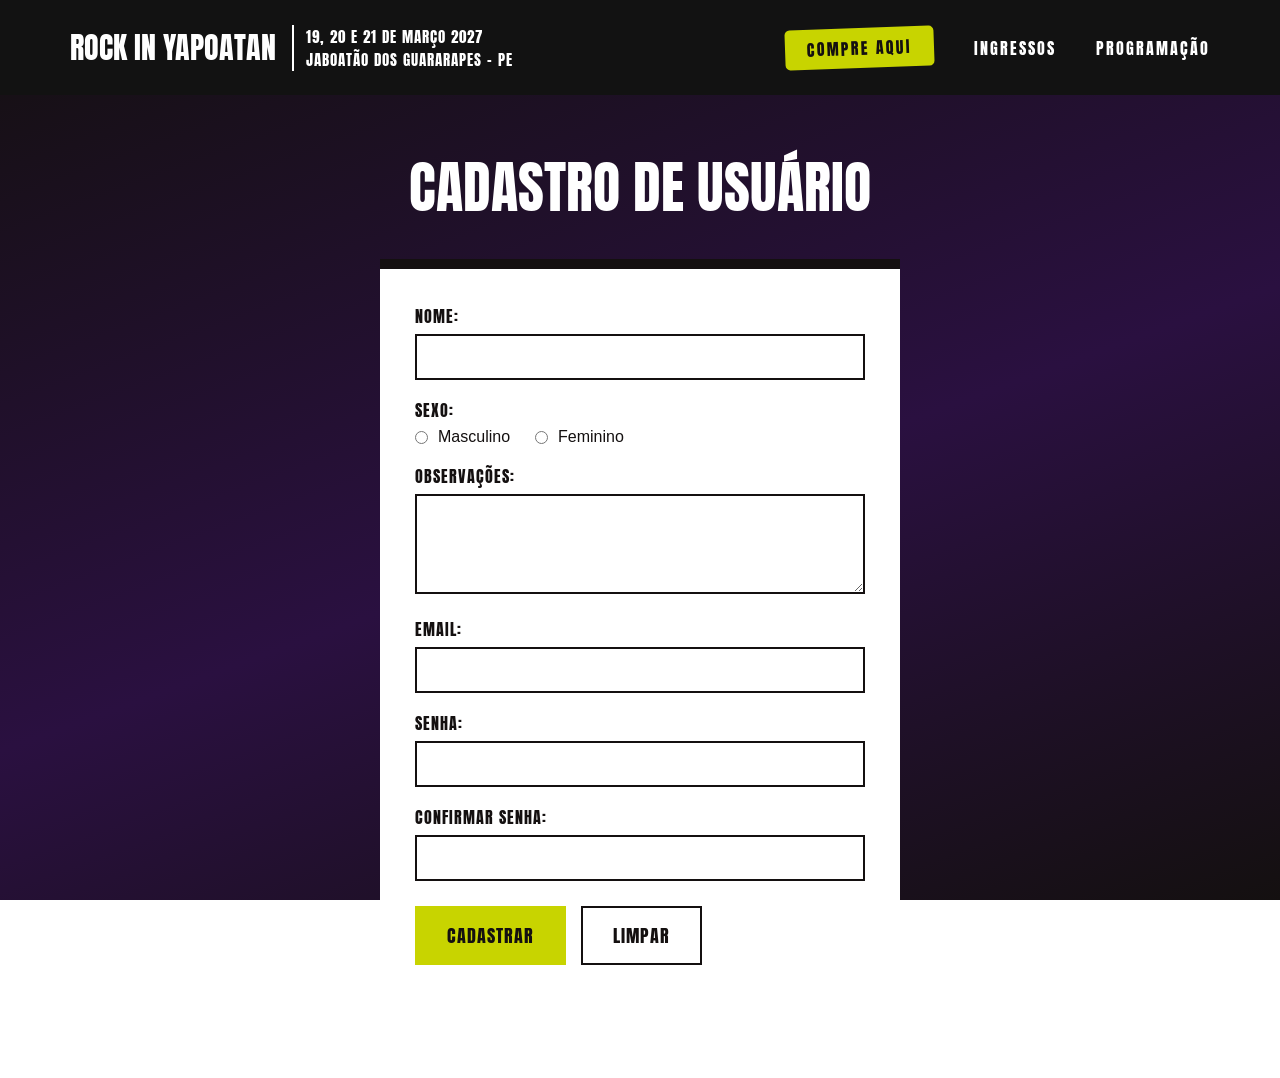
<file: formulario.html>
<!DOCTYPE html>
<html lang="pt-BR">
<head>
    <meta charset="UTF-8">
    <meta name="viewport" content="width=device-width, initial-scale=1.0">
    <title>Cadastro - Rock in Yapoatan</title>
    <link rel="stylesheet" href="style.css">
</head>
<body>

    <header>
        <div class="esquerda">
            <h1><a href="index.html">Rock in Yapoatan</a></h1>
            <div class="info">
                <h2>19, 20 e 21 de Março 2027</h2>
                <p>Jaboatão dos Guararapes - PE</p>
            </div>
        </div>

        <nav>
            <a href="#" class="compre">Compre aqui</a>
            <a href="#">Ingressos</a>
            <a href="programacao.html">Programação</a>
        </nav>
    </header>

    <h2 class="titulos">Cadastro de Usuário</h2>

    <form action="index.html" method="get" onsubmit="alert('Cadastro realizado com sucesso!')" class="forms">

        <div>
            <label for="idNome">Nome:</label>
            <input type="text" name="nome" id="idNome" required>
        </div>

        <div>
            <label>Sexo:</label>

            <div class="sexo">
                <input type="radio" id="idMasculino" name="sexo" value="masculino">
                <label for="idMasculino">Masculino</label>

                <input type="radio" id="idFeminino" name="sexo" value="feminino">
                <label for="idFeminino">Feminino</label>
            </div>
        </div>

        <div>
            <label for="idObs">Observações:</label>
            <textarea name="observacoes" rows="4" id="idObs"></textarea>
        </div>

        <div>
            <label for="idEmail">Email:</label>
            <input type="email" name="email" id="idEmail" required>
        </div>

        <div>
            <label for="idSenha">Senha:</label>
            <input type="password" name="senha" id="idSenha" required>
        </div>

        <div>
            <label for="idConfirm">Confirmar senha:</label>
            <input type="password" name="confirmar_senha" id="idConfirm" required>
        </div>

        <div class="botForm">
            <button type="submit">Cadastrar</button>
            <button type="reset">Limpar</button>
        </div>

    </form>

</body>
</html>
</file>
<file: style.css>
@import url("https://fonts.googleapis.com/css2?family=Anton&display=swap");

* {
    margin: 0;
    padding: 0;
    box-sizing: border-box;
}

body {
    font-family: "Anton", sans-serif;
    background-color: #121212;
    color: #F5F5F5;
    background: linear-gradient(160deg, #141010 0%, #2a1040 55%, #141010 100%);
    background-attachment: fixed;
    color: #fff;
    
}

header {
    background-color: #121212;
    display: flex;
    align-items: center;
    justify-content: space-between;
    height: 95px;
    padding: 0 70px;
    font-family: "Anton", sans-serif;
    text-transform: uppercase;
    position: sticky;
    top: 0;
    z-index: 100;
}

.esquerda {
    display: flex;
    align-items: center;
    gap: 16px;
}

.esquerda h1 {
    color: #fff;
    font-size: 30px;
    margin: 0;
    font-weight: normal;
}

.esquerda h1 a {
    color: #ffffff;
    text-decoration: none;
}

.esquerda h1 a:hover {
    color: #c8d400;
}

.esquerda h1 a {
    color: #ffffff;
    text-decoration: none;
}

.esquerda h1 a:hover {
    color: #c8d400;
}

.info {
    border-left: 2px solid #fff;
    padding-left: 12px;
}

.info h2,
.info p {
    margin: 0;
    font-size: 15px;
    font-weight: normal;
    letter-spacing: 1px;
    color: #fff;
}

nav {
    display: flex;
    align-items: center;
    gap: 40px;
}

nav a {
    color: #fff;
    text-decoration: none;
    font-size: 16px;
    letter-spacing: 2px;
}

nav a:hover {
    transform: rotate(-2deg) scale(1.06);
}

nav a.compre {
    background-color: #c8d400;
    color: #141010;
    padding: 8px 22px;
    transform: rotate(-2deg);
    border-radius: 5px;
}

nav a.compre:hover {
    background-color: #e3f000;
    transform: rotate(-2deg) scale(1.06);
}

#poster_index {
    display: flex;
    justify-content: flex-end;
    padding-right: 100px;
}

h1, h2, h3 {
    font-weight: normal;
}

.hero {
    display: flex;
    align-items: center;
    justify-content: center;
    gap: 60px;
    min-height: 700px;
    padding: 40px 70px;
}

.hero-texto {
    max-width: 650px;
}

.hero-texto h2 {
    font-family: "Anton", sans-serif;
    font-size: 60px;
    line-height: 1;
    text-transform: uppercase;
    margin-bottom: 25px;
}

.hero-texto p {
    font-size: 26px;
    margin-bottom: 10px;
}

.hero-poster img {
    width: 500px;
    max-width: 100%;
    display: block;
    margin-bottom: 20px;
}

.botao_index {
    display: inline-block;
    background-color: #c8d400;
    color: #141010;
    font-family: "Anton", sans-serif;
    font-size: 22px;
    letter-spacing: 2px;
    text-transform: uppercase;
    text-decoration: none;
    padding: 22px 60px;
    transform: rotate(-2deg);
    clip-path: polygon(
    0% 18%, 3% 6%, 12% 12%, 25% 2%, 40% 10%, 55% 0%,
    70% 8%, 85% 2%, 97% 10%, 100% 30%, 98% 55%, 100% 80%,
    94% 95%, 80% 90%, 65% 100%, 50% 92%, 35% 100%, 20% 93%,
    8% 100%, 2% 85%, 0% 60%
    );
    transition: transform 0.2s, background-color 0.2s;
    margin-top: 20px;
}

.botao_index:hover {
    background-color: #e3f000;
    transform: rotate(-2deg) scale(1.06);
    
}

.compartilhar {
    display: inline-block;
    background-color: #c8d400;
    color: #141010;
    font-family: "Anton", sans-serif;
    font-size: 18px;
    letter-spacing: 2px;
    text-transform: uppercase;
    text-decoration: none;
    padding: 16px 45px;
    transform: rotate(-2deg);
    clip-path: polygon(
        0% 18%, 3% 6%, 12% 12%, 25% 2%, 40% 10%, 55% 0%,
        70% 8%, 85% 2%, 97% 10%, 100% 30%, 98% 55%, 100% 80%,
        94% 95%, 80% 90%, 65% 100%, 50% 92%, 35% 100%, 20% 93%,
        8% 100%, 2% 85%, 0% 60%
    );
    transition: transform 0.2s, background-color 0.2s;
}

.compartilhar:hover {
     background-color: #e3f000;
    transform: rotate(-2deg) scale(1.06);
}

footer {
    background-color: #141010;
    color: #fff;
    text-align: center;
    padding: 40px 20px;
    border-top: 2px solid #fff;
    font-family: "Anton", sans-serif;
    text-transform: uppercase;
    letter-spacing: 2px;
    
}

footer p {
    margin: 8px 0;
}

#caixas_navegacao {
    display: flex;
    justify-content: center;
    gap: 25px;
    padding: 60px 20px;
}

.caixa {
    width: 380px;
    padding: 40px 30px;
    text-align: center;
}

.caixa h3 {
    font-family: "Anton", sans-serif;
    font-size: 34px;
    text-transform: uppercase;
    margin-bottom: 15px;
}

.caixa p {
    font-family: Arial, sans-serif;
    font-size: 16px;
    margin-bottom: 25px;
}

.caixa a {
    font-family: "Anton", sans-serif;
    font-size: 18px;
    text-transform: uppercase;
    text-decoration: underline;
}

.caixa-1 {
    background-color: #141010;
    border: 2px solid #ffffff;
    color: #ffffff;
}

.caixa-1:hover {
    transform: scale(1.08);

}

.caixa-1 a {
    color: #ffffff;
}

.caixa-2 {
    background: linear-gradient(120deg, #3fc956, #dde014);
    color: #141010;
}

.caixa-2:hover {
    transform: scale(1.08);
}

.caixa-2 a {
    color: #141010;
}

.caixa-3 {
    background: linear-gradient(120deg, #0bb39f, #35c4e8);
    color: #141010;
}

.caixa-3:hover {
    transform: scale(1.08);
}

.caixa-3 a {
    color: #141010;
}

.logos {
    display: flex;
    justify-content: center;
    align-items: center;
    gap: 40px;
    margin-top: 20px;
}

.logos img {
    height: 50px;
    width: auto;
}


html {
    scroll-behavior: smooth;
}


.subnav {
    position: sticky;
    top: 95px;
    z-index: 90;
    display: flex;
    justify-content: center;
    gap: 40px;
    background-color: #141010;
    border-bottom: 1px solid #444;
}

.subnav a {
    color: #ffffff;
    text-decoration: none;
    font-family: "Anton", sans-serif;
    font-size: 18px;
    text-transform: uppercase;
    padding: 22px 20px;
    border-bottom: 4px solid transparent;
}

.subnav a:hover {
    color: #c8d400;
    border-bottom: 4px solid #c8d400;
}


.faixa {
    width: 100%;
    scroll-margin-top: 170px;
}

.faixa-1 {
    background-color: #141010;
}

.faixa-2 {
    background: linear-gradient(120deg, #3fc956, #dde014);
    color: #141010;
}

.faixa-3 {
    background: linear-gradient(120deg, #0bb39f, #35c4e8);
    color: #141010;
}


.secao {
    max-width: 1100px;
    margin: 0 auto;
    padding: 60px 20px;
    text-align: center;
}

.secao h2 {
    font-family: "Anton", sans-serif;
    font-size: 64px;
    text-transform: uppercase;
    margin-bottom: 20px;
}

.secao h3 {
    font-family: "Anton", sans-serif;
    font-size: 32px;
    text-transform: uppercase;
    color: #c8d400;
    margin: 40px 0 15px;
}

.secao-texto {
    font-family: Arial, sans-serif;
    font-size: 18px;
    margin-bottom: 40px;
}


.setor {
    margin-bottom: 20px;
    text-align: left;
    color: #141010;
}

.setor summary {
    font-family: "Anton", sans-serif;
    font-size: 32px;
    text-transform: uppercase;
    padding: 20px 25px;
    cursor: pointer;
}

.setor ul {
    padding: 0 25px 25px 55px;
}

.setor li {
    font-family: Arial, sans-serif;
    font-size: 20px;
    line-height: 1.5;
    margin-bottom: 12px;
}

.setor-pista {
    background-color: #f5f5f5;
}

.setor-comfort {
    background-color: #00c4e6;
}

.setor-cabana {
    background-color: #ff4d40;
}

.setor-lounge {
    background-color: #e8b0e2;
}


table {
    width: 100%;
    border-collapse: collapse;
    font-family: Arial, sans-serif;
    text-align: left;
}

th {
    background-color: #c8d400;
    color: #141010;
    font-family: "Anton", sans-serif;
    text-transform: uppercase;
    padding: 15px;
}

td {
    padding: 15px;
    border-bottom: 1px solid #444;
}

tr:hover td {
    background-color: rgba(255, 255, 255, 0.08);
}

tr.principal td {
    font-family: "Anton", sans-serif;
    font-size: 24px;
    text-transform: uppercase;
    color: #c8d400;
}

.faixa-2 h3 {
    color: #141010;
}

.faixa-2 th {
    background-color: #141010;
    color: #ffffff;
}

.faixa-2 td {
    border-bottom: 1px solid #141010;
}

.faixa-2 tr.principal td {
    color: #141010;
}

.faixa-2 tr:hover td {
    background-color: rgba(255, 255, 255, 0.35);
}

.cartao {
    max-width: 600px;
    margin: 0 auto;
    padding: 25px;
    background-color: #ffffff;
    border-top: 10px solid #141010;
    text-align: left;
}

.secao .cartao h3 {
    color: #141010;
    margin: 0 0 15px;
}

.cartao p {
    font-family: Arial, sans-serif;
    font-size: 16px;
    line-height: 1.5;
    margin-bottom: 15px;
}

.botao-escuro {
    display: inline-block;
    background-color: #141010;
    color: #ffffff;
    font-family: "Anton", sans-serif;
    font-size: 16px;
    text-transform: uppercase;
    text-decoration: none;
    padding: 14px 24px;
    border: none;
    cursor: pointer;
}

.titulos {
    font-family: "Anton", sans-serif;
    font-size: 56px;
    text-transform: uppercase;
    text-align: center;
    color: #ffffff;
    margin: 50px 0 30px;
}

.forms {
    max-width: 520px;
    margin: 0 auto 60px;
    padding: 35px;
    background-color: #ffffff;
    border-top: 10px solid #141010;
    color: #141010;
}

.forms div {
    margin-bottom: 18px;
}

.forms label {
    display: block;
    font-family: "Anton", sans-serif;
    font-size: 16px;
    text-transform: uppercase;
    letter-spacing: 1px;
    margin-bottom: 6px;
}

.forms input[type="text"],
.forms input[type="email"],
.forms input[type="password"],
.forms textarea {
    width: 100%;
    padding: 12px;
    font-family: Arial, sans-serif;
    font-size: 16px;
    border: 2px solid #141010;
}

.forms input:focus,
.forms textarea:focus {
    outline: 3px solid #c8d400;
}

.sexo {
    display: flex;
    align-items: center;
    gap: 10px;
}

.forms .sexo label {
    display: inline;
    font-family: Arial, sans-serif;
    font-size: 16px;
    text-transform: none;
    letter-spacing: 0;
    margin: 0 15px 0 0;
}

.forms input[type="radio"] {
    accent-color: #141010;
}

.botForm {
    display: flex;
    gap: 15px;
    margin-top: 25px;
}

.botForm button {
    font-family: "Anton", sans-serif;
    font-size: 18px;
    text-transform: uppercase;
    letter-spacing: 1px;
    padding: 14px 30px;
    cursor: pointer;
}

.botForm button[type="submit"] {
    background-color: #c8d400;
    color: #141010;
    border: 2px solid #c8d400;
}

.botForm button[type="submit"]:hover {
    background-color: #141010;
    color: #c8d400;
}

.botForm button[type="reset"] {
    background-color: transparent;
    color: #141010;
    border: 2px solid #141010;
}

.botForm button[type="reset"]:hover {
    background-color: #141010;
    color: #ffffff;
}
</file>
